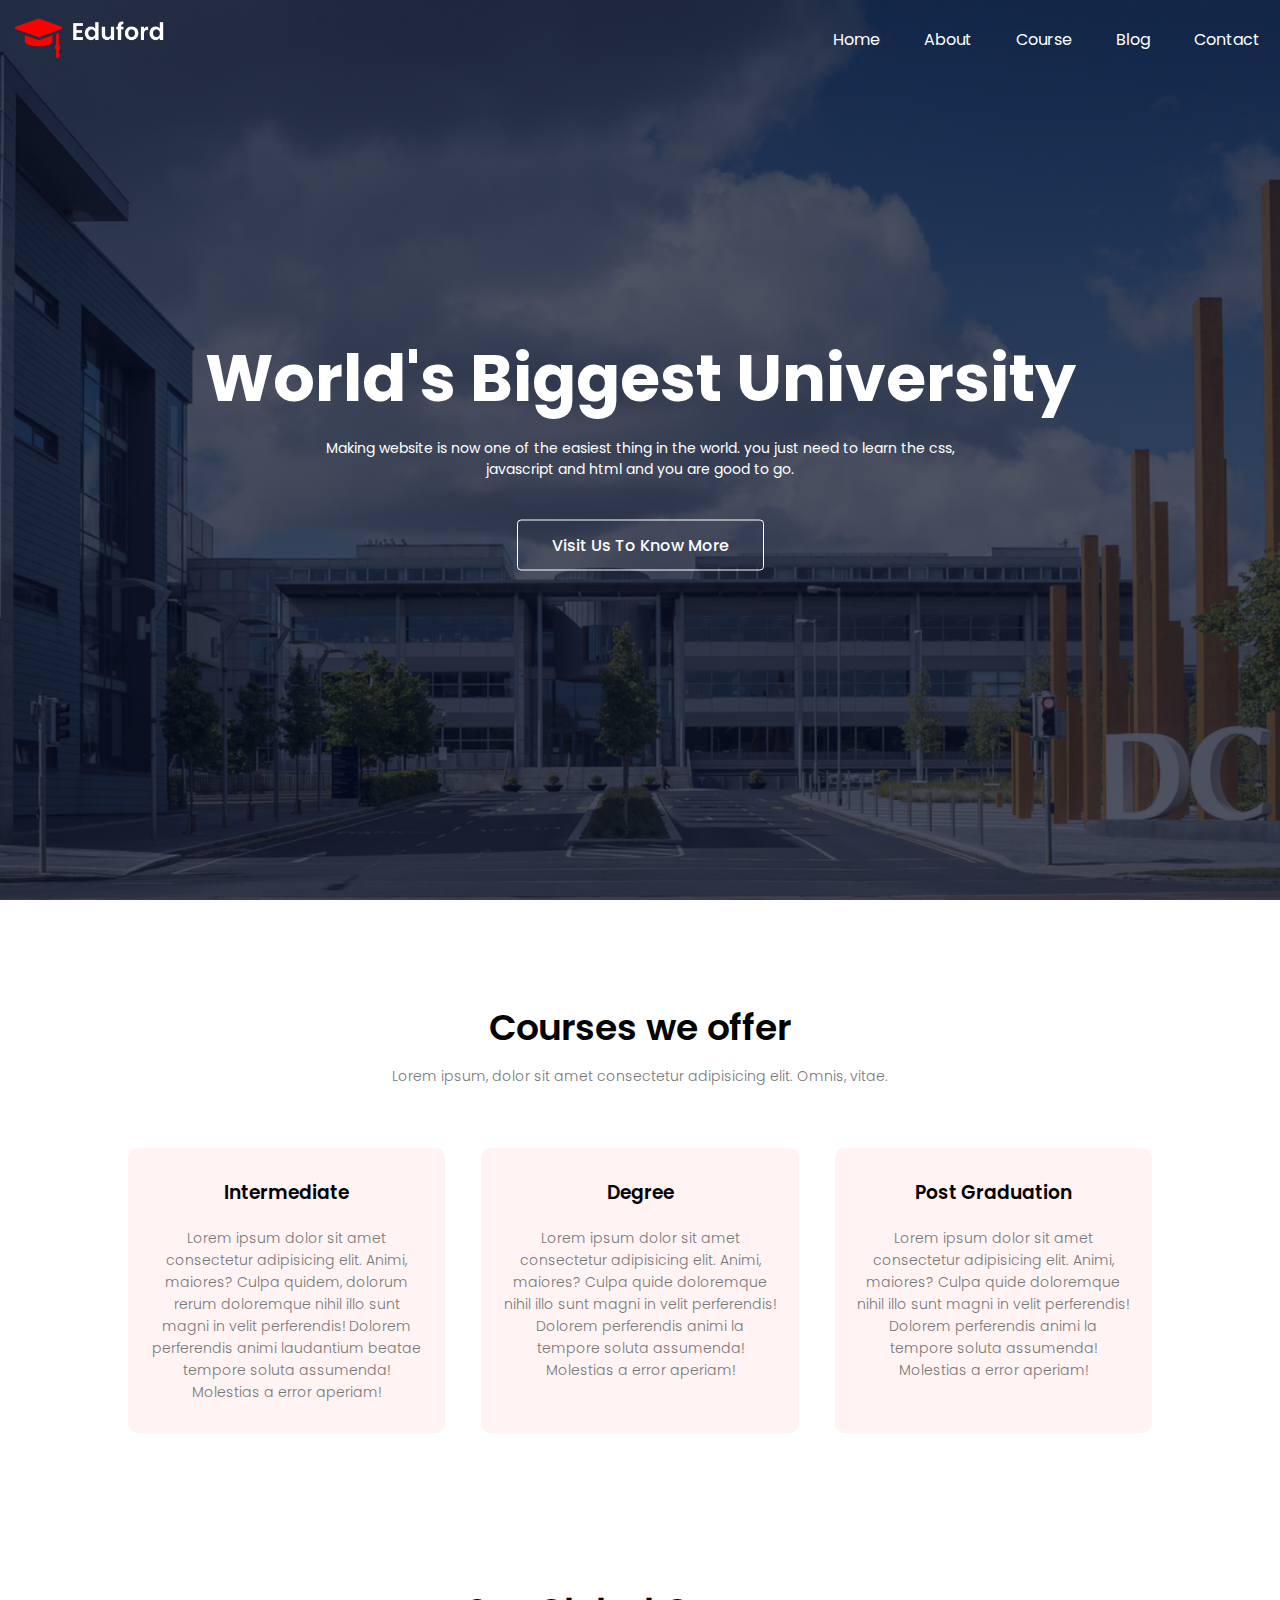
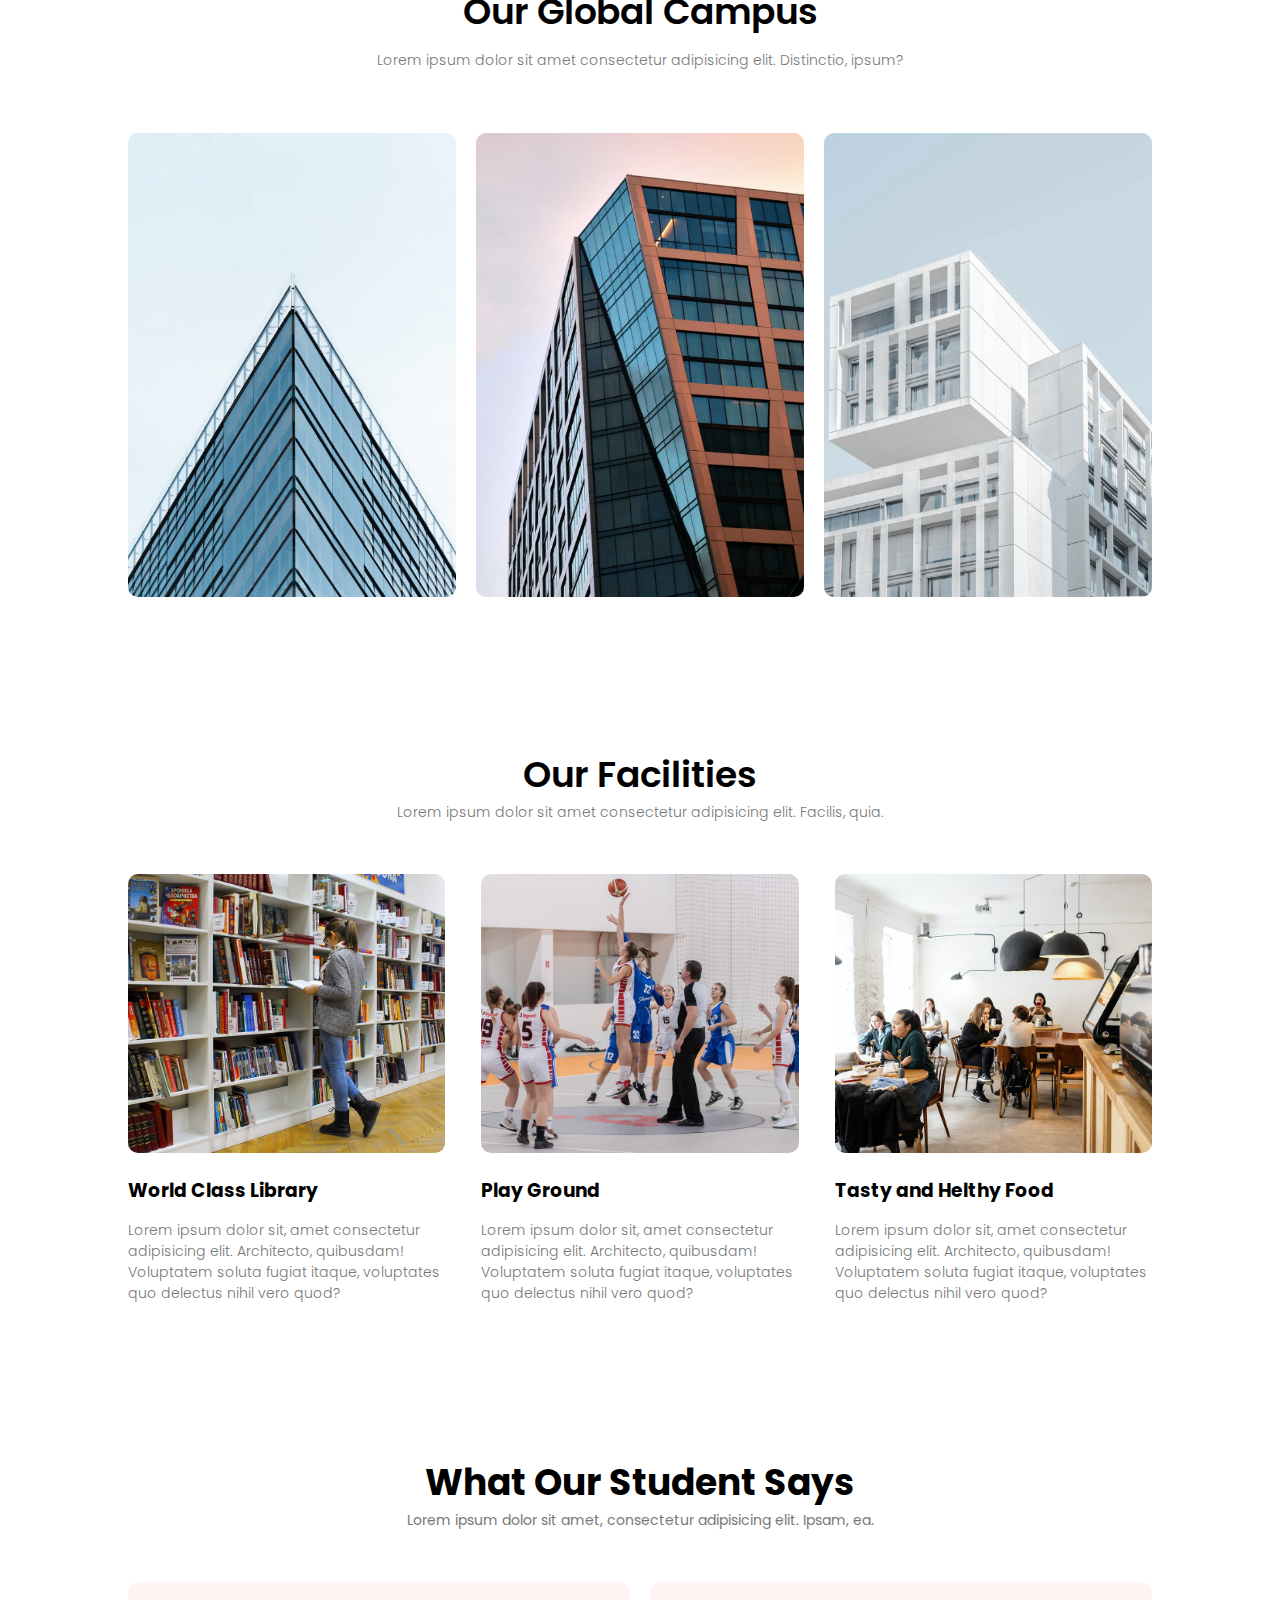
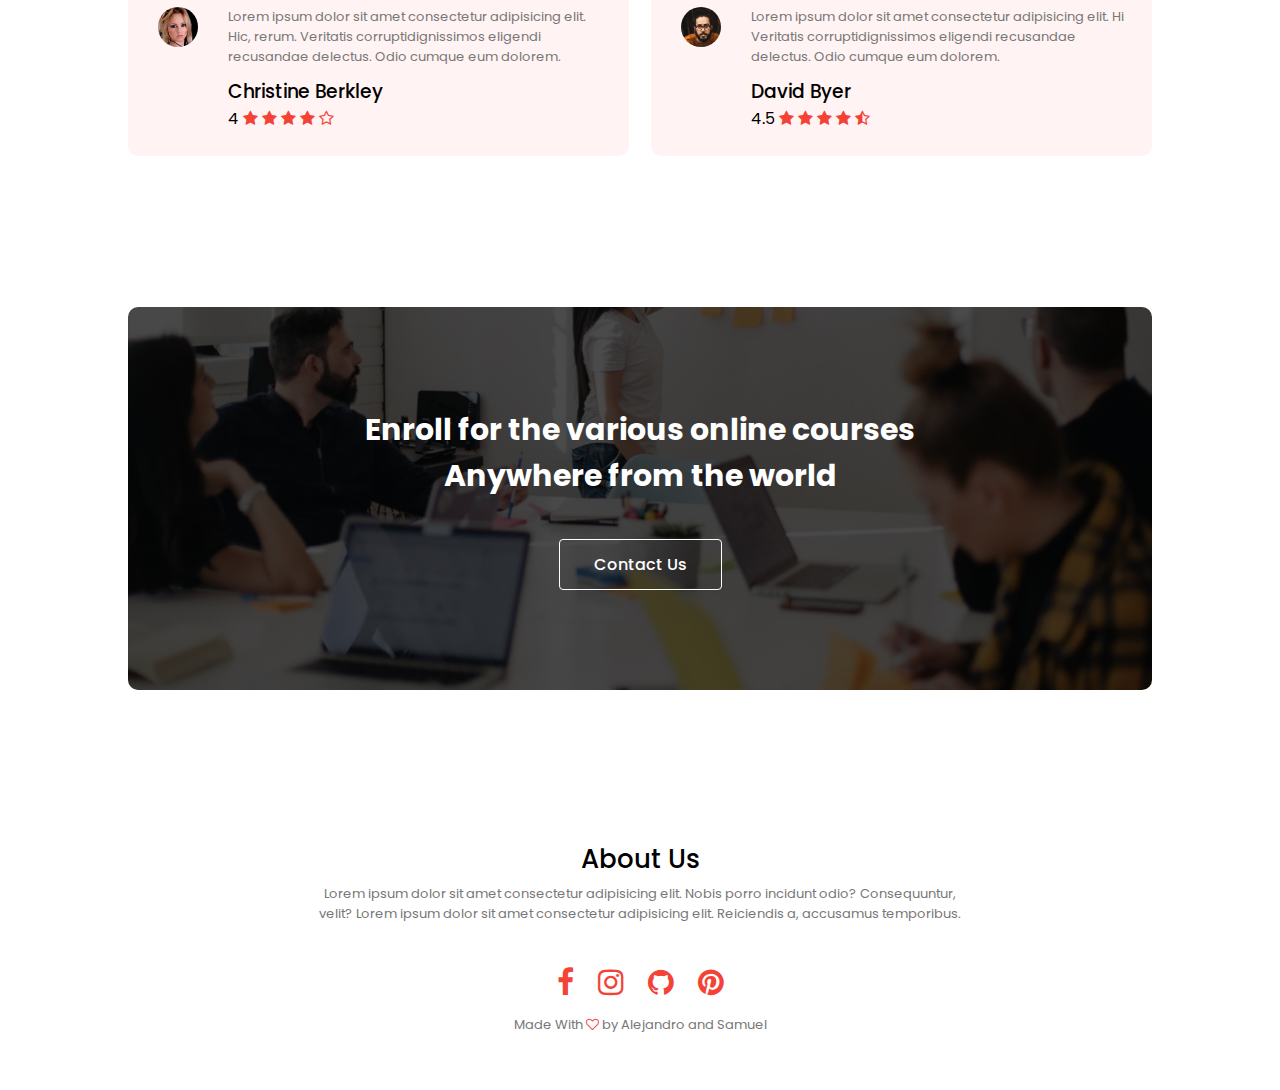
<file: index.html>
<!DOCTYPE html>
<html lang="en">

<head>
    <meta charset="UTF-8">
    <meta http-equiv="X-UA-Compatible" content="IE=edge">
    <meta name="viewport" content="width=device-width, initial-scale=1.0">
    <title>EDU University - HorridHanu</title>
    <link rel="stylesheet" href="style.css">
    <link rel="stylesheet" href="https://stackpath.bootstrapcdn.com/font-awesome/4.7.0/css/font-awesome.min.css">
    <link href="https://fonts.googleapis.com/css2?family=Poppins:wght@300;400;500;700&display=swap" rel="stylesheet">
</head>

<body>
    <section class="header">
        <nav>
            <a href="index.html"><img src="img/logo.png" alt="University.com"></a>
            <div class="nav-links" id="navLinks">
                <i class="fa fa-times" onclick="hideMenu()"></i>
                <ul>
                    <li class="nav-items"><a href="index.html">Home</a></li>
                    <li class="nav-items"><a href="about.html">About</a></li>
                    <li class="nav-items"><a href="course.html">Course</a></li>
                    <li class="nav-items"><a href="blog.html">Blog</a></li>
                    <li class="nav-items"><a href="contact.html">Contact</a></li>
                </ul>
            </div>
            <i class="fa fa-bars" onclick="showMenu()"></i>
        </nav>

        <div class="text-box">
            <h1>World's Biggest University</h1>
            <p>Making website is now one of the easiest thing in the world. you just need to learn the
                css,<br>javascript
                and html and you are good to go.</p>

            <a href="" class="hero-btn">Visit Us To Know More</a>
        </div>

    </section>


    <!-- ----------- Course ------------------->
    <section class="course">
        <h1>Courses we offer</h1>
        <p>Lorem ipsum, dolor sit amet consectetur adipisicing elit. Omnis, vitae.</p>
        <div class="row">
            <div class="course-col">
                <h3>Intermediate</h3>
                <p>Lorem ipsum dolor sit amet consectetur adipisicing elit. Animi, maiores? Culpa quidem, dolorum rerum
                    doloremque nihil illo sunt magni in velit perferendis! Dolorem perferendis animi laudantium beatae
                    tempore soluta assumenda! Molestias a error aperiam!</p>
            </div>
            <div class="course-col">
                <h3>Degree</h3>
                <p>Lorem ipsum dolor sit amet consectetur adipisicing elit. Animi, maiores? Culpa quide
                    doloremque nihil illo sunt magni in velit perferendis! Dolorem perferendis animi la
                    tempore soluta assumenda! Molestias a error aperiam!</p>
            </div>
            <div class="course-col">
                <h3>Post Graduation</h3>
                <p>Lorem ipsum dolor sit amet consectetur adipisicing elit. Animi, maiores? Culpa quide
                    doloremque nihil illo sunt magni in velit perferendis! Dolorem perferendis animi la
                    tempore soluta assumenda! Molestias a error aperiam!</p>
            </div>
        </div>
    </section>


    <!-- ----------- Campus ------------------->

    <section class="campus">
        <h1>Our Global Campus</h1>
        <p>Lorem ipsum dolor sit amet consectetur adipisicing elit. Distinctio, ipsum?</p>


        <div class="row">
            <div class="campus-col">
                <img src="img/london.png">
                <div class="layer">
                    <h3>London</h3>
                </div>
            </div>
            <div class="campus-col">
                <img src="img/newyork.png">
                <div class="layer">
                    <h3>New York</h3>
                </div>
            </div>
            <div class="campus-col">
                <img src="img/washington.png">
                <div class="layer">
                    <h3>Washington</h3>
                </div>
            </div>
        </div>

    </section>
    <!-- -----------Facility------------------->

    <section class="facilities">
        <h1>Our Facilities</h1>
        <p>Lorem ipsum dolor sit amet consectetur adipisicing elit. Facilis, quia.</p>
        <div class="row">
            <div class="facilities-col">
                <img src="img/library.png">
                <h3>World Class Library</h3>
                <p>Lorem ipsum dolor sit, amet consectetur adipisicing elit.
                    Architecto, quibusdam! Voluptatem soluta
                    fugiat itaque, voluptates quo delectus nihil vero quod?</p>
            </div>
            <div class="facilities-col">
                <img src="img/basketball.png">
                <h3>Play Ground</h3>
                <p>Lorem ipsum dolor sit, amet consectetur adipisicing elit.
                    Architecto, quibusdam! Voluptatem soluta
                    fugiat itaque, voluptates quo delectus nihil vero quod?</p>
            </div>
            <div class="facilities-col">
                <img src="img/cafeteria.png">
                <h3>Tasty and Helthy Food</h3>
                <p>Lorem ipsum dolor sit, amet consectetur adipisicing elit.
                    Architecto, quibusdam! Voluptatem soluta
                    fugiat itaque, voluptates quo delectus nihil vero quod?</p>
            </div>
        </div>
    </section>

    <!-- -----------Test Monials------------------->
    <section class="testmonials">
        <h1>What Our Student Says</h1>
        <p>Lorem ipsum dolor sit amet, consectetur adipisicing elit. Ipsam, ea.</p>
        <div class="row">
            <div class="testmonials-col">
                <img src="img/user1.jpg">
                <div>
                    <p>Lorem ipsum dolor sit amet consectetur adipisicing elit. Hic, rerum.
                        Veritatis corruptidignissimos
                        eligendi recusandae delectus. Odio cumque eum dolorem.</p>
                    <h3>Christine Berkley</h3> 4
                    <i class="fa fa-star"></i>
                    <i class="fa fa-star"></i>
                    <i class="fa fa-star"></i>
                    <i class="fa fa-star"></i>
                    <i class="fa fa-star-o"></i>
                </div>
            </div>

            <div class="testmonials-col">
                <img src="img/user2.jpg">
                <div>
                    <p>Lorem ipsum dolor sit amet consectetur adipisicing elit. Hi
                        Veritatis corruptidignissimos
                        eligendi recusandae delectus. Odio cumque eum dolorem.</p>
                    <h3>David Byer</h3> 4.5
                    <i class="fa fa-star"></i>
                    <i class="fa fa-star"></i>
                    <i class="fa fa-star"></i>
                    <i class="fa fa-star"></i>
                    <i class="fa fa-star-half-o"></i>
                </div>
            </div>

        </div>
    </section>

    <!-- -----------Call to Action------------------->
    <section class="cta">
        <h1>Enroll for the various online courses<br> Anywhere from the world</h1>
        <a href="" class="hero-btn">Contact Us</a>
    </section>
    <!-- -----------Footer------------------->

    <section class="footer">
        <h4>About Us</h4>
        <p>Lorem ipsum dolor sit amet consectetur adipisicing elit. Nobis
            porro incidunt odio? Consequuntur, <br> velit?
            Lorem ipsum dolor sit amet consectetur adipisicing elit.
            Reiciendis a, accusamus temporibus.</p>

        <div class="icons">
            <a href="https://m.facebook.com/people/Horrid-Hanu/100059716728447/?comment_id=Y29tbWVudDoxMDUwNDc1OTE4ODEyNjU2XzEwNTA0ODYwNzg4MTE2NDA%3D"
                target="_blank" rel="noreferrer noopener"><i class="fa fa-facebook"></i></a>
            <a href="https://www.instagram.com/horridhanu" target="_blank" rel="noreferrer noopener"><i
                    class="fa fa-instagram"></i></a>
            <a href="https://github.com/horridhanu/" target="_blank" rel="noreferrer noopener"><i
                    class="fa fa-github"></i></a>
            <a href="https://www.pinterest.com/horridhanu/" target="_blank" rel="noreferrer noopener"><i
                    class="fa fa-pinterest"></i></a>
        </div>
        <p>Made With <i class="fa fa-heart-o"> </i> by Alejandro and Samuel</p>
    </section>
</body>

<!-- -----------JAVA Script------------------->

<script>
    var navLinks = document.getElementById("navLinks");
    function showMenu() {
        navLinks.style.right = "0";
    }
    function hideMenu() {
        navLinks.style.right = "-200px";
    }
</script>

</html>
</file>
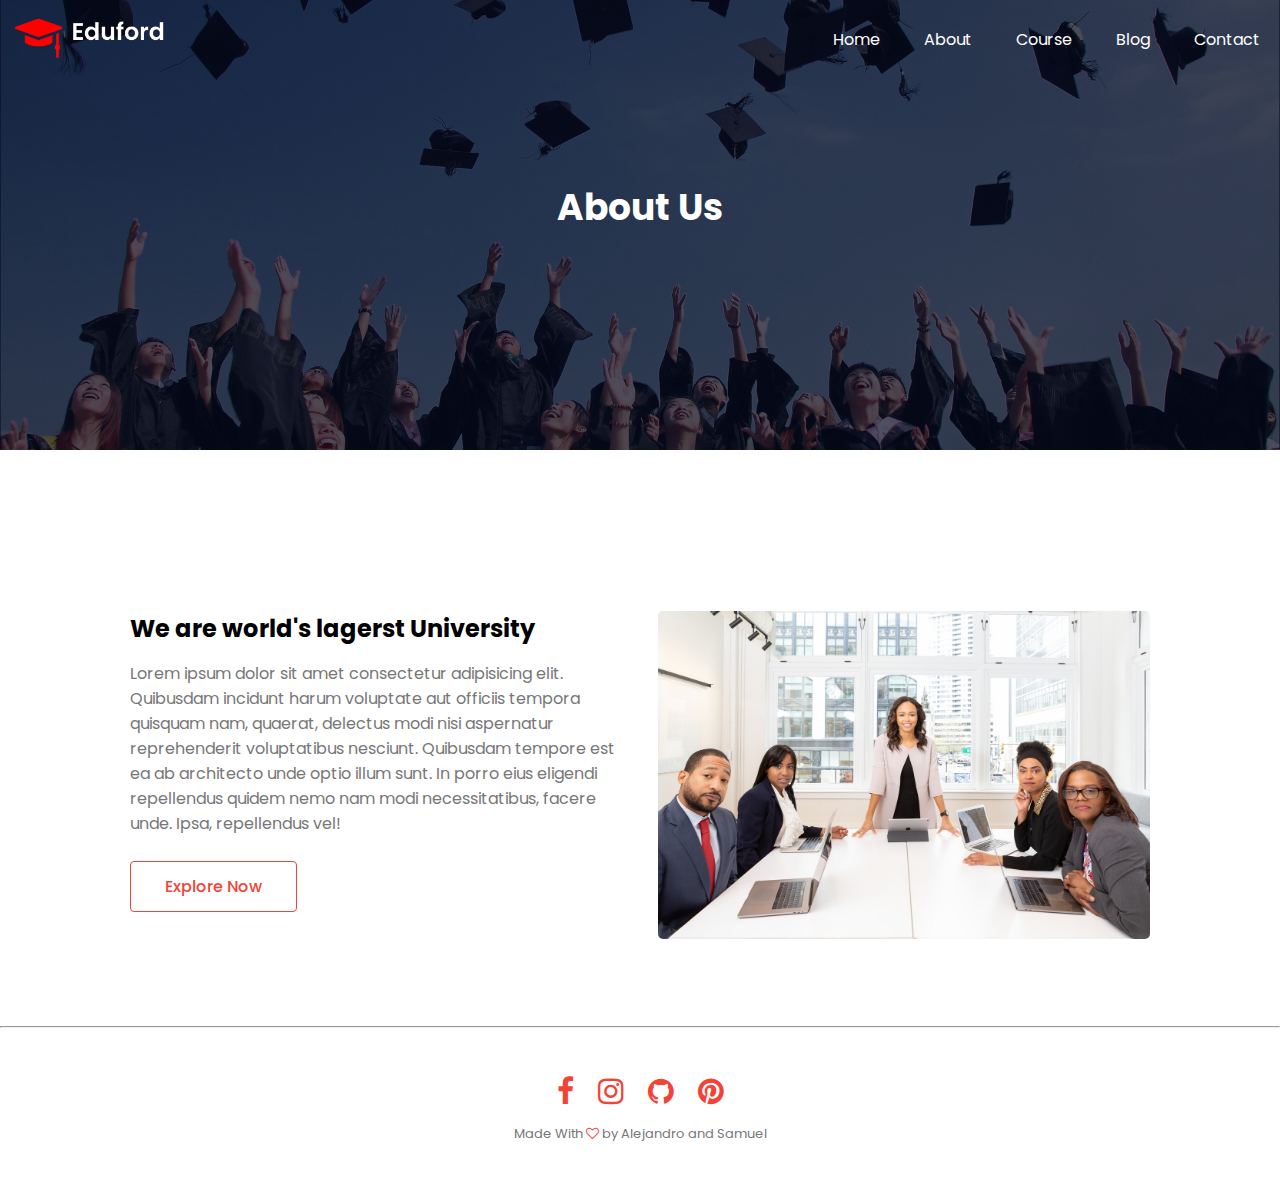
<file: about.html>
<!DOCTYPE html>
<html lang="en">

<head>
    <meta charset="UTF-8">
    <meta http-equiv="X-UA-Compatible" content="IE=edge">
    <meta name="viewport" content="width=device-width, initial-scale=1.0">
    <title>EDU University - HorridHanu</title>
    <link rel="stylesheet" href="style.css">
    <link rel="stylesheet" href="https://stackpath.bootstrapcdn.com/font-awesome/4.7.0/css/font-awesome.min.css">
    <link href="https://fonts.googleapis.com/css2?family=Poppins:wght@300;400;500;700&display=swap" rel="stylesheet">
</head>

<body>
    <section class="sub-header">
        <nav>
            <a href="index.html"><img src="img/logo.png" alt="University.com"></a>
            <div class="nav-links" id="navLinks">
                <i class="fa fa-times" onclick="hideMenu()"></i>
                <ul>
                    <li class="nav-items"><a href="index.html">Home</a></li>
                    <li class="nav-items"><a href="about.html">About</a></li>
                    <li class="nav-items"><a href="course.html">Course</a></li>
                    <li class="nav-items"><a href="blog.html">Blog</a></li>
                    <li class="nav-items"><a href="contact.html">Contact</a></li>
                </ul>
            </div>
            <i class="fa fa-bars" onclick="showMenu()"></i>
        </nav>

        <h1>About Us</h1>

    </section>

    <!------------------About us content-->
    <section class="about-us">
        <div class="row">
            <div class="about-col">
                <h1>We are world's lagerst University</h1>
                <p>Lorem ipsum dolor sit amet consectetur adipisicing elit. Quibusdam incidunt harum voluptate aut
                    officiis tempora quisquam nam, quaerat, delectus modi nisi aspernatur reprehenderit voluptatibus
                    nesciunt. Quibusdam tempore est ea ab architecto unde optio illum sunt. In porro eius eligendi
                    repellendus quidem nemo nam modi necessitatibus, facere unde. Ipsa, repellendus vel!</p>
                <a href="" class="hero-btn red-btn">Explore Now</a>
            </div>

            <div class="about-col">
                <img src="img/about.jpg">
            </div>
        </div>
    </section>

    <hr>
    <!-- -----------Footer------------------->
    <section class="footer">
        <!-- <h4>About Us</h4> -->
        <!-- <p>Lorem ipsum dolor sit amet consectetur adipisicing elit. Nobis -->
        <!-- porro incidunt odio? Consequuntur, <br> velit? -->
        <!-- Lorem ipsum dolor sit amet consectetur adipisicing elit. -->
        <!-- Reiciendis a, accusamus temporibus.</p> -->

        <div class="icons">
            <a href="https://m.facebook.com/people/Horrid-Hanu/100059716728447/?comment_id=Y29tbWVudDoxMDUwNDc1OTE4ODEyNjU2XzEwNTA0ODYwNzg4MTE2NDA%3D"
                target="_blank" rel="noreferrer noopener"><i class="fa fa-facebook"></i></a>
            <a href="https://www.instagram.com/horridhanu" target="_blank" rel="noreferrer noopener"><i
                    class="fa fa-instagram"></i></a>
            <a href="https://github.com/horridhanu/" target="_blank" rel="noreferrer noopener"><i
                    class="fa fa-github"></i></a>
            <a href="https://www.pinterest.com/horridhanu/" target="_blank" rel="noreferrer noopener"><i
                    class="fa fa-pinterest"></i></a>
        </div>
        <p>Made With <i class="fa fa-heart-o"> </i> by Alejandro and Samuel</p>
    </section>
</body>

<!-- -----------JAVA Script------------------->

<script>
    var navLinks = document.getElementById("navLinks");
    function showMenu() {
        navLinks.style.right = "0";
    }
    function hideMenu() {
        navLinks.style.right = "-200px";
    }
</script>

</html>
</file>
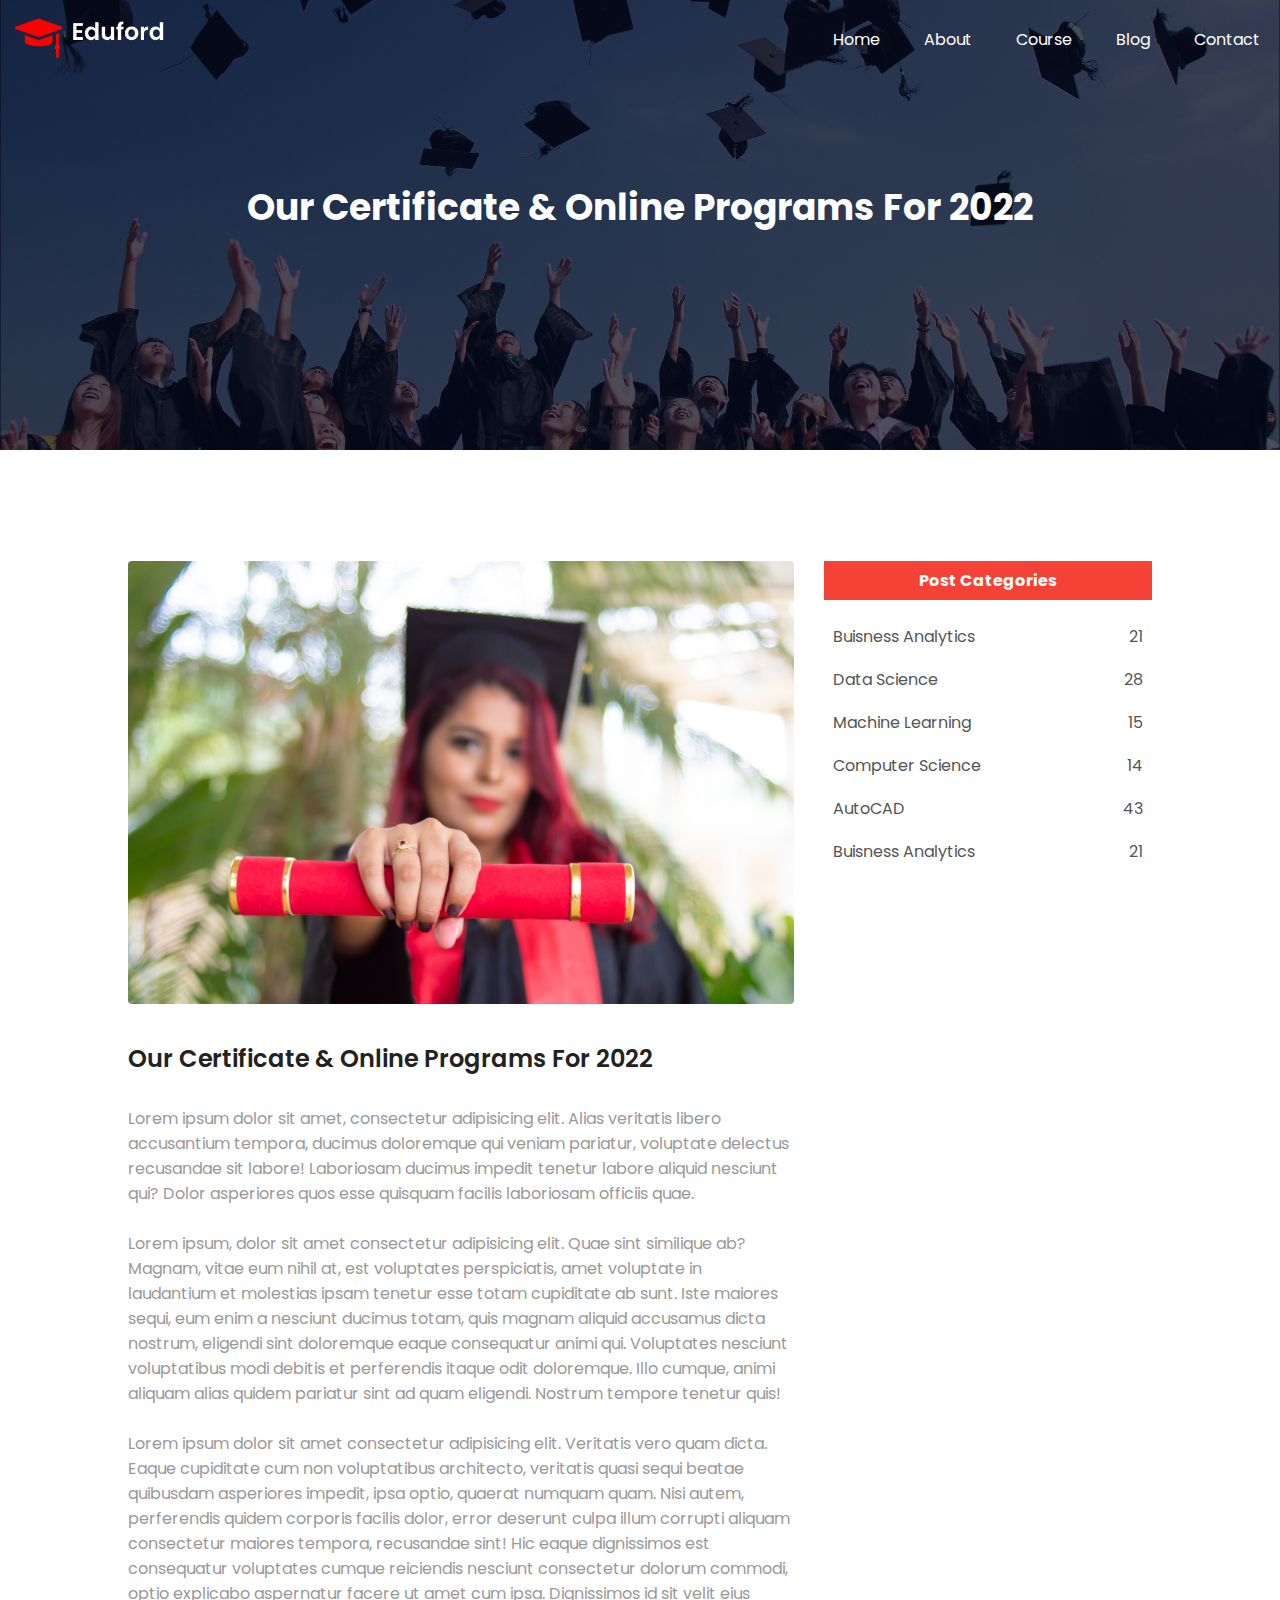
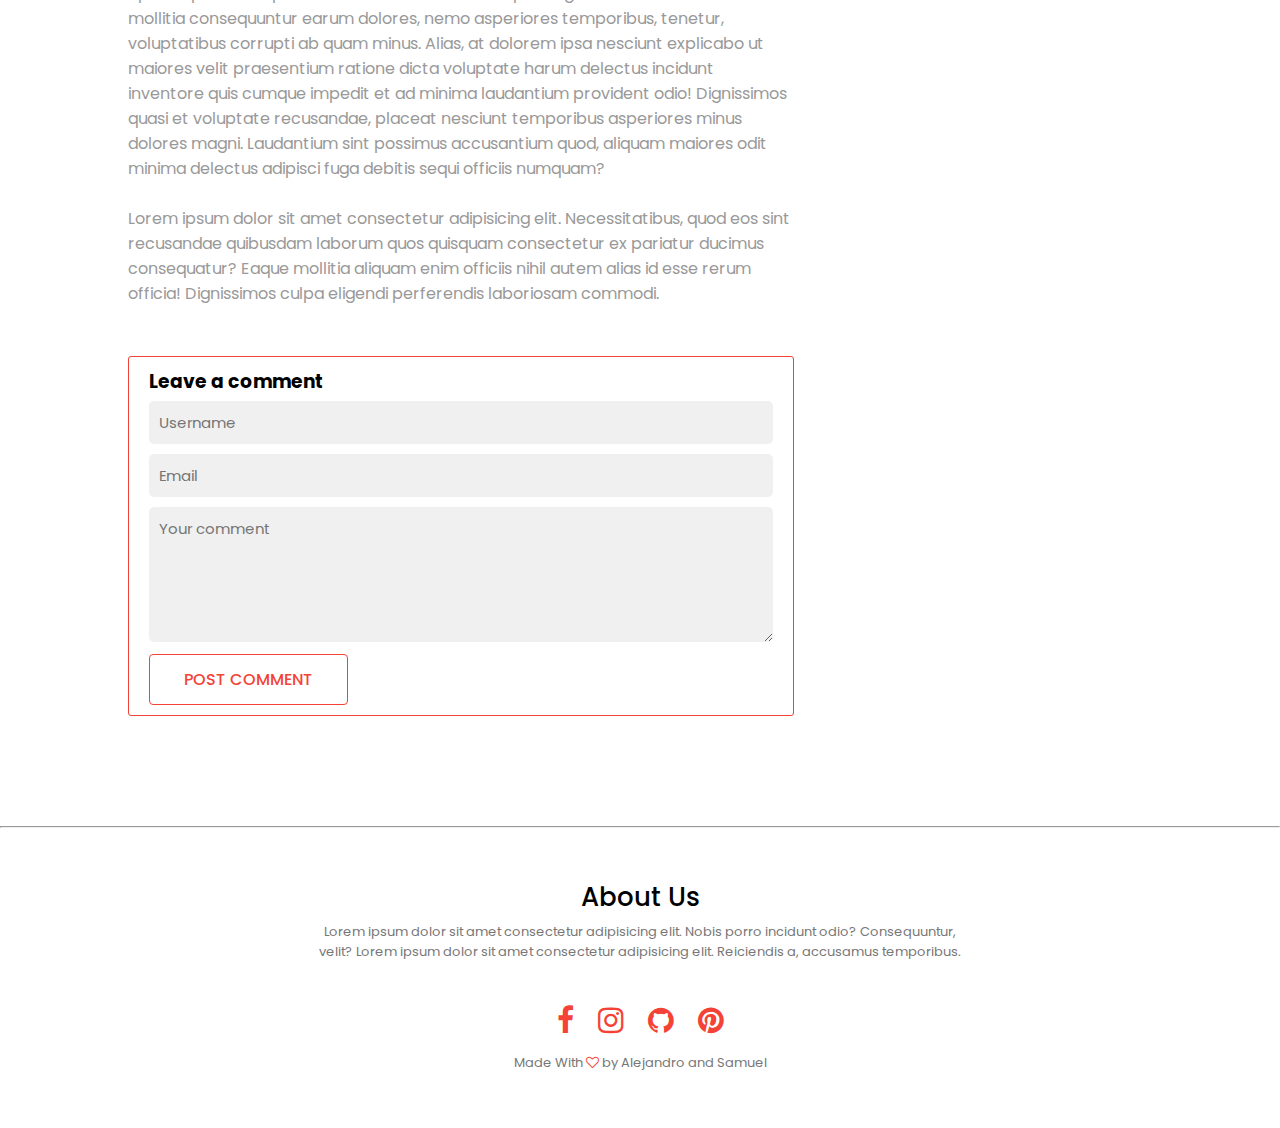
<file: blog.html>
<!DOCTYPE html>
<html lang="en">

<head>
    <meta charset="UTF-8">
    <meta http-equiv="X-UA-Compatible" content="IE=edge">
    <meta name="viewport" content="width=device-width, initial-scale=1.0">
    <title>EDU University - HorridHanu</title>
    <link rel="stylesheet" href="style.css">
    <link rel="stylesheet" href="https://stackpath.bootstrapcdn.com/font-awesome/4.7.0/css/font-awesome.min.css">
    <link href="https://fonts.googleapis.com/css2?family=Poppins:wght@300;400;500;700&display=swap" rel="stylesheet">
</head>

<body>
    <section class="sub-header">
        <nav>
            <a href="index.html"><img src="img/logo.png" alt="University.com"></a>
            <div class="nav-links" id="navLinks">
                <i class="fa fa-times" onclick="hideMenu()"></i>
                <ul>
                    <li class="nav-items"><a href="index.html">Home</a></li>
                    <li class="nav-items"><a href="about.html">About</a></li>
                    <li class="nav-items"><a href="course.html">Course</a></li>
                    <li class="nav-items"><a href="blog.html">Blog</a></li>
                    <li class="nav-items"><a href="contact.html">Contact</a></li>
                </ul>
            </div>
            <i class="fa fa-bars" onclick="showMenu()"></i>
        </nav>

        <h1>Our Certificate & Online Programs For 2022</h1>

    </section>

    <!-- -----------Footer------------------->
    <section class="blog-content">
        <div class="row">
            <div class="blog-left">
                <img src="img/certificate.jpg">
                <h2>Our Certificate & Online Programs For 2022</h2>
                <p>Lorem ipsum dolor sit amet, consectetur adipisicing elit. Alias veritatis libero accusantium tempora,
                    ducimus doloremque qui veniam pariatur, voluptate delectus recusandae sit labore! Laboriosam ducimus
                    impedit tenetur labore aliquid nesciunt qui? Dolor asperiores quos esse quisquam facilis laboriosam
                    officiis quae.</p>
                <br>
                <p>Lorem ipsum, dolor sit amet consectetur adipisicing elit. Quae sint similique ab? Magnam, vitae eum
                    nihil at, est voluptates perspiciatis, amet voluptate in laudantium et molestias ipsam tenetur esse
                    totam cupiditate ab sunt. Iste maiores sequi, eum enim a nesciunt ducimus totam, quis magnam aliquid
                    accusamus dicta nostrum, eligendi sint doloremque eaque consequatur animi qui. Voluptates nesciunt
                    voluptatibus modi debitis et perferendis itaque odit doloremque. Illo cumque, animi aliquam alias
                    quidem pariatur sint ad quam eligendi. Nostrum tempore tenetur quis!</p>
                <br>
                <p>Lorem ipsum dolor sit amet consectetur adipisicing elit. Veritatis vero quam dicta. Eaque cupiditate
                    cum non voluptatibus architecto, veritatis quasi sequi beatae quibusdam asperiores impedit, ipsa
                    optio, quaerat numquam quam. Nisi autem, perferendis quidem corporis facilis dolor, error deserunt
                    culpa illum corrupti aliquam consectetur maiores tempora, recusandae sint! Hic eaque dignissimos est
                    consequatur voluptates cumque reiciendis nesciunt consectetur dolorum commodi, optio explicabo
                    aspernatur facere ut amet cum ipsa. Dignissimos id sit velit eius mollitia consequuntur earum
                    dolores, nemo asperiores temporibus, tenetur, voluptatibus corrupti ab quam minus. Alias, at dolorem
                    ipsa nesciunt explicabo ut maiores velit praesentium ratione dicta voluptate harum delectus incidunt
                    inventore quis cumque impedit et ad minima laudantium provident odio! Dignissimos quasi et voluptate
                    recusandae, placeat nesciunt temporibus asperiores minus dolores magni. Laudantium sint possimus
                    accusantium quod, aliquam maiores odit minima delectus adipisci fuga debitis sequi officiis numquam?
                </p>
                <br>
                <p>Lorem ipsum dolor sit amet consectetur adipisicing elit. Necessitatibus, quod eos sint recusandae
                    quibusdam laborum quos quisquam consectetur ex pariatur ducimus consequatur? Eaque mollitia aliquam
                    enim officiis nihil autem alias id esse rerum officia! Dignissimos culpa eligendi perferendis
                    laboriosam commodi.</p>

                <div class="comment-box">
                    <h3>Leave a comment</h3>
                    <form class="comment-form">
                        <input type="name" placeholder="Username">
                        <input type="email" placeholder="Email">
                        <textarea type="text" rows="5" placeholder="Your comment"></textarea>
                        <button class="hero-btn red-btn">POST COMMENT</button>
                    </form>
                </div>
            </div>
            <div class="blog-right">
                <h3>Post Categories</h3>
                <div>
                    <span>Buisness Analytics</span>
                    <span>21</span>
                </div>
                <div>
                    <span>Data Science</span>
                    <span>28</span>
                </div>
                <div>
                    <span>Machine Learning</span>
                    <span>15</span>
                </div>
                <div>
                    <span>Computer Science</span>
                    <span>14</span>
                </div>
                <div>
                    <span>AutoCAD</span>
                    <span>43</span>
                </div>
                <div>
                    <span>Buisness Analytics</span>
                    <span>21</span>
                </div>

            </div>
        </div>
    </section>


    <hr>
    <!-- -----------Footer------------------->
    <section class="footer">
        <h4>About Us</h4>
        <p>Lorem ipsum dolor sit amet consectetur adipisicing elit. Nobis
            porro incidunt odio? Consequuntur, <br> velit?
            Lorem ipsum dolor sit amet consectetur adipisicing elit.
            Reiciendis a, accusamus temporibus.</p>

        <div class="icons">
            <a href="https://m.facebook.com/people/Horrid-Hanu/100059716728447/?comment_id=Y29tbWVudDoxMDUwNDc1OTE4ODEyNjU2XzEwNTA0ODYwNzg4MTE2NDA%3D"
                target="_blank" rel="noreferrer noopener"><i class="fa fa-facebook"></i></a>
            <a href="https://www.instagram.com/horridhanu" target="_blank" rel="noreferrer noopener"><i
                    class="fa fa-instagram"></i></a>
            <a href="https://github.com/horridhanu/" target="_blank" rel="noreferrer noopener"><i
                    class="fa fa-github"></i></a>
            <a href="https://www.pinterest.com/horridhanu/" target="_blank" rel="noreferrer noopener"><i
                    class="fa fa-pinterest"></i></a>
        </div>
        <p>Made With <i class="fa fa-heart-o"> </i> by Alejandro and Samuel</p>
    </section>
</body>

<!-- -----------JAVA Script------------------->

<script>
    var navLinks = document.getElementById("navLinks");
    function showMenu() {
        navLinks.style.right = "0";
    }
    function hideMenu() {
        navLinks.style.right = "-200px";
    }
</script>

</html>
</file>
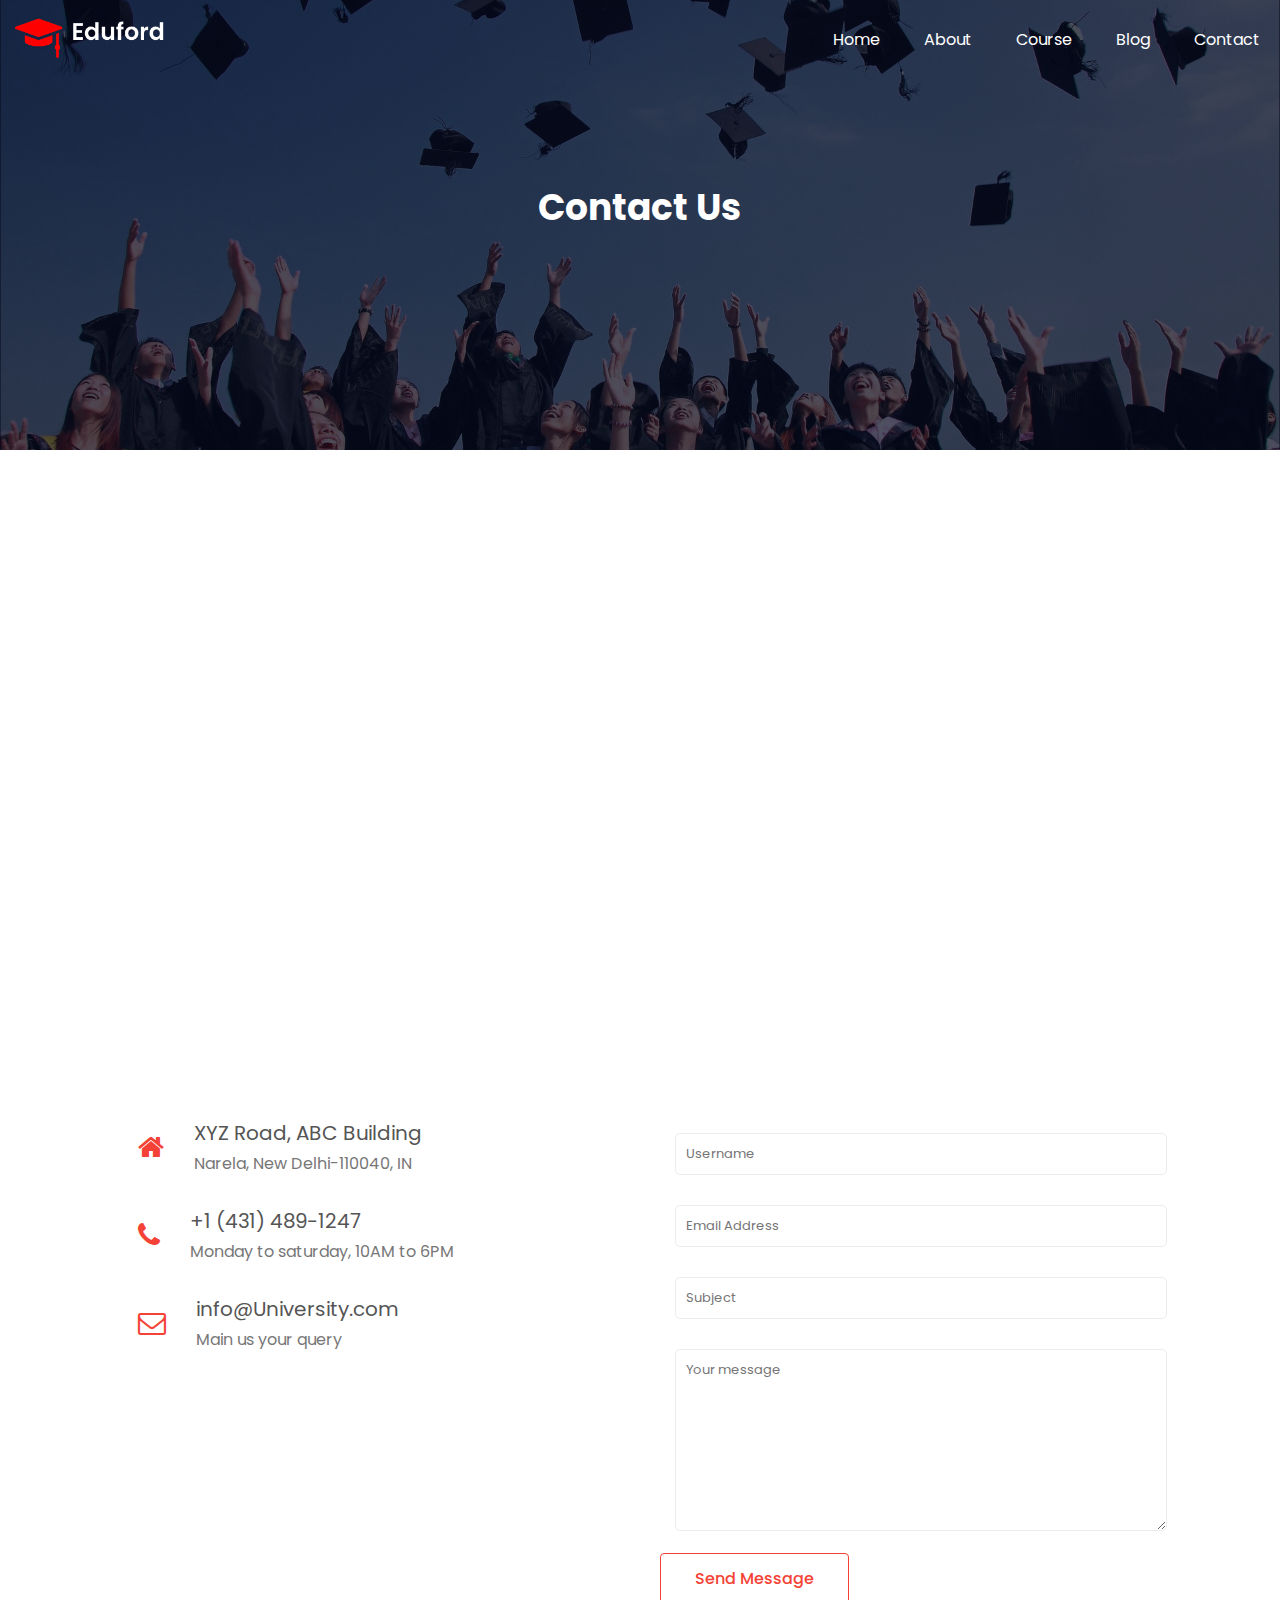
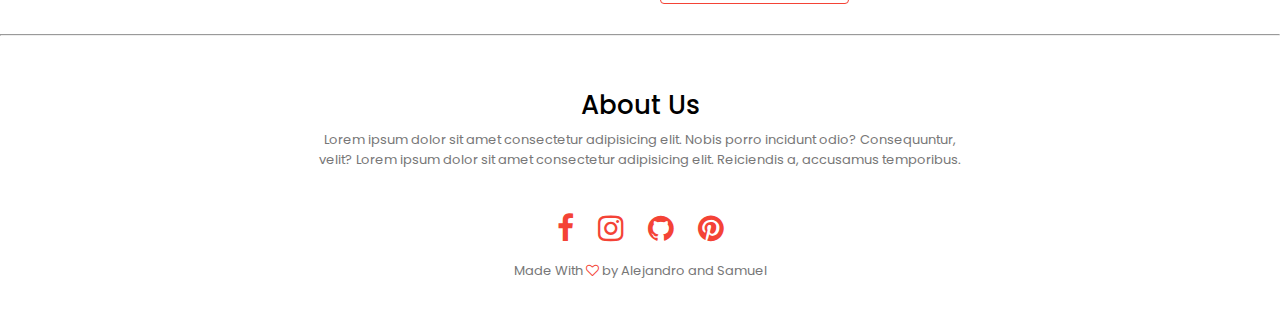
<file: contact.html>
<!DOCTYPE html>
<html lang="en">

<head>
    <meta charset="UTF-8">
    <meta http-equiv="X-UA-Compatible" content="IE=edge">
    <meta name="viewport" content="width=device-width, initial-scale=1.0">
    <title>EDU University - HorridHanu</title>
    <link rel="stylesheet" href="style.css">
    <link rel="stylesheet" href="https://stackpath.bootstrapcdn.com/font-awesome/4.7.0/css/font-awesome.min.css">
    <link href="https://fonts.googleapis.com/css2?family=Poppins:wght@300;400;500;700&display=swap" rel="stylesheet">
</head>

<body>
    <section class="sub-header">
        <nav>
            <a href="index.html"><img src="img/logo.png" alt="University.com"></a>
            <div class="nav-links" id="navLinks">
                <i class="fa fa-times" onclick="hideMenu()"></i>
                <ul>
                    <li class="nav-items"><a href="index.html">Home</a></li>
                    <li class="nav-items"><a href="about.html">About</a></li>
                    <li class="nav-items"><a href="course.html">Course</a></li>
                    <li class="nav-items"><a href="blog.html">Blog</a></li>
                    <li class="nav-items"><a href="contact.html">Contact</a></li>
                </ul>
            </div>
            <i class="fa fa-bars" onclick="showMenu()"></i>
        </nav>

        <h1>Contact Us</h1>

    </section>


    <!--------------------Contact us section-->

    <section class="location">
        <iframe
            src="https://www.google.com/maps/embed?pb=!1m14!1m8!1m3!1d13420.377956654158!2d77.0855398782615!3d28.857127020550937!3m2!1i1024!2i768!4f13.1!3m3!1m2!1s0x390da97cd61b3a37%3A0x386d209f7a424384!2sNarela%2C%20New%20Delhi!5e1!3m2!1sen!2sin!4v1657741498089!5m2!1sen!2sin"
            width="600" height="450" style="border:0;" allowfullscreen="" loading="lazy"
            referrerpolicy="no-referrer-when-downgrade"></iframe>
    </section>

    <section class="contact-us">
        <div class="row">
            <div class="contact-col">
                <div>
                    <i class="fa fa-home"></i>
                    <span>
                        <h5>XYZ Road, ABC Building</h5>
                        <p>Narela, New Delhi-110040, IN</p>
                    </span>
                </div>
                <div>
                    <i class="fa fa-phone"></i>
                    <span>
                        <h5>+1 (431) 489-1247</h5>
                        <p>Monday to saturday, 10AM to 6PM</p>
                    </span>
                </div>
                <div>
                    <i class="fa fa-envelope-o"></i>
                    <span>
                        <h5>info@University.com</h5>
                        <p>Main us your query</p>
                    </span>
                </div>
            </div>
            <div class="contact-col">
                <form action="index.php" method="post">
                    <input type="text" name="name" placeholder="Username" required>
                    <input type="email"name="email" placeholder="Email Address" required>
                    <input type="text" name="subject" placeholder="Subject" required>
                    <textarea rows="8" name="message" placeholder="Your message" required></textarea>
                    <button type="submit" class="hero-btn red-btn">Send Message</button>
                </form>
            </div>
        </div>

    </section>

    <hr>
    <!-- -----------Footer------------------->
    <section class="footer">
        <h4>About Us</h4>
        <p>Lorem ipsum dolor sit amet consectetur adipisicing elit. Nobis
            porro incidunt odio? Consequuntur, <br> velit?
            Lorem ipsum dolor sit amet consectetur adipisicing elit.
            Reiciendis a, accusamus temporibus.</p>

        <div class="icons">
            <a href="https://m.facebook.com/people/Horrid-Hanu/100059716728447/?comment_id=Y29tbWVudDoxMDUwNDc1OTE4ODEyNjU2XzEwNTA0ODYwNzg4MTE2NDA%3D"
                target="_blank" rel="noreferrer noopener"><i class="fa fa-facebook"></i></a>
            <a href="https://www.instagram.com/horridhanu" target="_blank" rel="noreferrer noopener"><i
                    class="fa fa-instagram"></i></a>
            <a href="https://github.com/horridhanu/" target="_blank" rel="noreferrer noopener"><i
                    class="fa fa-github"></i></a>
            <a href="https://www.pinterest.com/horridhanu/" target="_blank" rel="noreferrer noopener"><i
                    class="fa fa-pinterest"></i></a>
        </div>
        <p>Made With <i class="fa fa-heart-o"> </i> by Alejandro and Samuel</p>
    </section>
</body>

<!-- -----------JAVA Script------------------->

<script>
    var navLinks = document.getElementById("navLinks");
    function showMenu() {
        navLinks.style.right = "0";
    }
    function hideMenu() {
        navLinks.style.right = "-200px";
    }
</script>

</html>
</file>
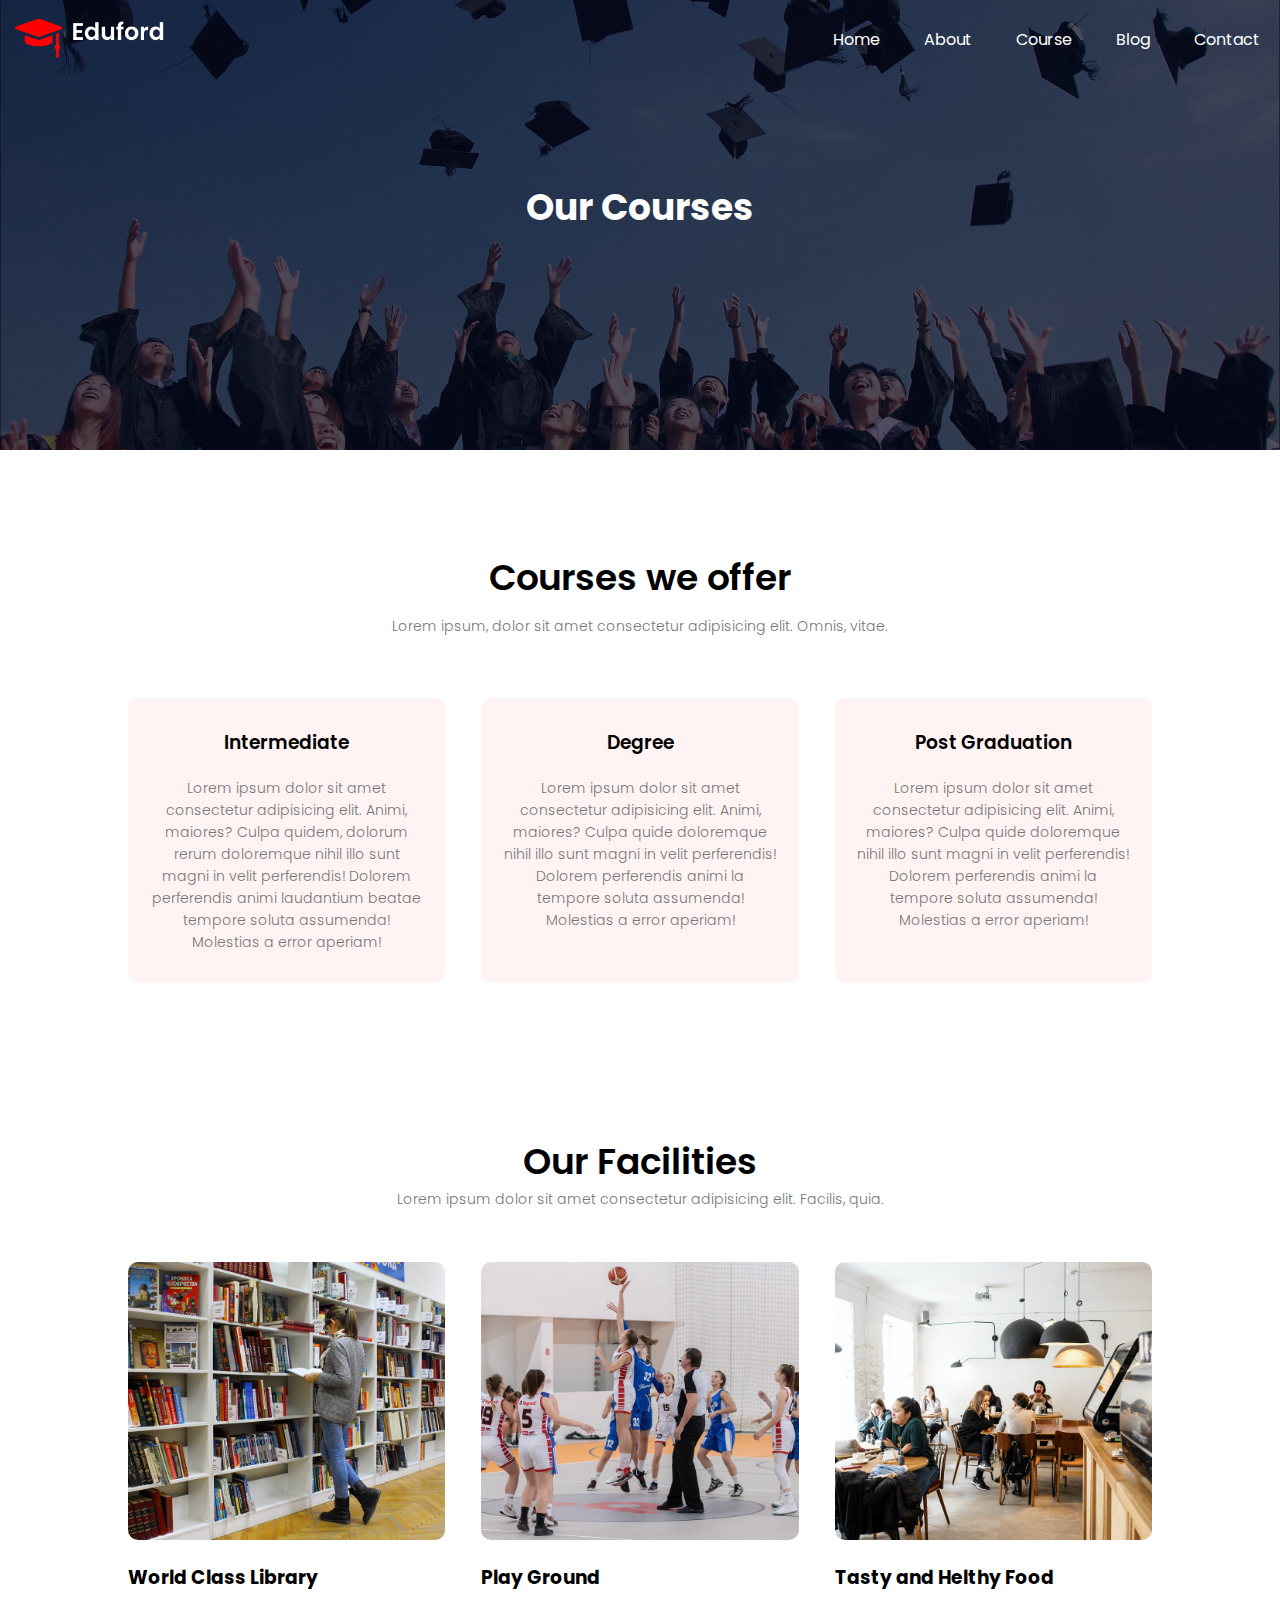
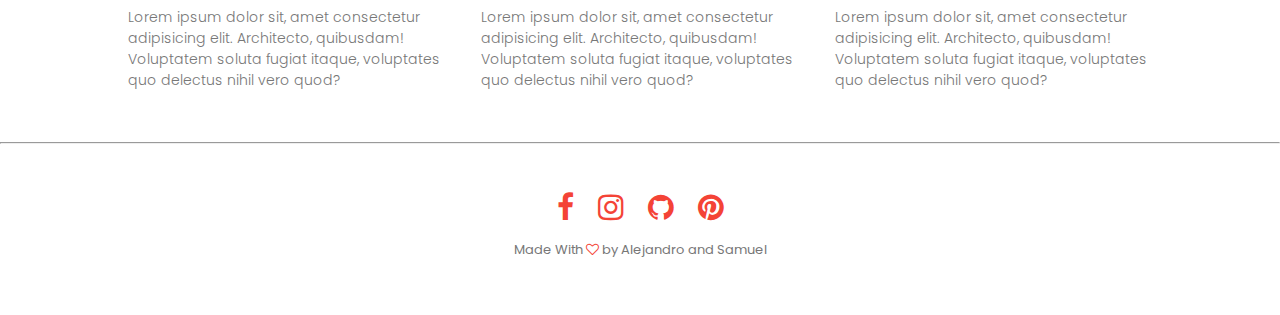
<file: course.html>
<!DOCTYPE html>
<html lang="en">

<head>
    <meta charset="UTF-8">
    <meta http-equiv="X-UA-Compatible" content="IE=edge">
    <meta name="viewport" content="width=device-width, initial-scale=1.0">
    <title>EDU University - HorridHanu</title>
    <link rel="stylesheet" href="style.css">
    <link rel="stylesheet" href="https://stackpath.bootstrapcdn.com/font-awesome/4.7.0/css/font-awesome.min.css">
    <link href="https://fonts.googleapis.com/css2?family=Poppins:wght@300;400;500;700&display=swap" rel="stylesheet">
</head>

<body>
    <section class="sub-header">
        <nav>
            <a href="index.html"><img src="img/logo.png" alt="University.com"></a>
            <div class="nav-links" id="navLinks">
                <i class="fa fa-times" onclick="hideMenu()"></i>
                <ul>
                    <li class="nav-items"><a href="index.html">Home</a></li>
                    <li class="nav-items"><a href="about.html">About</a></li>
                    <li class="nav-items"><a href="course.html">Course</a></li>
                    <li class="nav-items"><a href="blog.html">Blog</a></li>
                    <li class="nav-items"><a href="contact.html">Contact</a></li>
                </ul>
            </div>
            <i class="fa fa-bars" onclick="showMenu()"></i>
        </nav>

        <h1>Our Courses</h1>

    </section>

    <!------------------Course content-->


    <section class="course">
        <h1>Courses we offer</h1>
        <p>Lorem ipsum, dolor sit amet consectetur adipisicing elit. Omnis, vitae.</p>
        <div class="row">
            <div class="course-col">
                <h3>Intermediate</h3>
                <p>Lorem ipsum dolor sit amet consectetur adipisicing elit. Animi, maiores? Culpa quidem, dolorum rerum
                    doloremque nihil illo sunt magni in velit perferendis! Dolorem perferendis animi laudantium beatae
                    tempore soluta assumenda! Molestias a error aperiam!</p>
            </div>
            <div class="course-col">
                <h3>Degree</h3>
                <p>Lorem ipsum dolor sit amet consectetur adipisicing elit. Animi, maiores? Culpa quide
                    doloremque nihil illo sunt magni in velit perferendis! Dolorem perferendis animi la
                    tempore soluta assumenda! Molestias a error aperiam!</p>
            </div>
            <div class="course-col">
                <h3>Post Graduation</h3>
                <p>Lorem ipsum dolor sit amet consectetur adipisicing elit. Animi, maiores? Culpa quide
                    doloremque nihil illo sunt magni in velit perferendis! Dolorem perferendis animi la
                    tempore soluta assumenda! Molestias a error aperiam!</p>
            </div>
        </div>
    </section>


    <!-- -----------Facility------------------->
    <section class="facilities">
        <h1>Our Facilities</h1>
        <p>Lorem ipsum dolor sit amet consectetur adipisicing elit. Facilis, quia.</p>
        <div class="row">
            <div class="facilities-col">
                <img src="img/library.png">
                <h3>World Class Library</h3>
                <p>Lorem ipsum dolor sit, amet consectetur adipisicing elit.
                    Architecto, quibusdam! Voluptatem soluta
                    fugiat itaque, voluptates quo delectus nihil vero quod?</p>
            </div>
            <div class="facilities-col">
                <img src="img/basketball.png">
                <h3>Play Ground</h3>
                <p>Lorem ipsum dolor sit, amet consectetur adipisicing elit.
                    Architecto, quibusdam! Voluptatem soluta
                    fugiat itaque, voluptates quo delectus nihil vero quod?</p>
            </div>
            <div class="facilities-col">
                <img src="img/cafeteria.png">
                <h3>Tasty and Helthy Food</h3>
                <p>Lorem ipsum dolor sit, amet consectetur adipisicing elit.
                    Architecto, quibusdam! Voluptatem soluta
                    fugiat itaque, voluptates quo delectus nihil vero quod?</p>
            </div>
        </div>
    </section>



    <hr>

    <!-- -----------Footer------------------->
    <section class="footer">
        <!-- <h4>About Us</h4> -->
        <!-- <p>Lorem ipsum dolor sit amet consectetur adipisicing elit. Nobis -->
        <!-- porro incidunt odio? Consequuntur, <br> velit? -->
        <!-- Lorem ipsum dolor sit amet consectetur adipisicing elit. -->
        <!-- Reiciendis a, accusamus temporibus.</p> -->

        <div class="icons">
            <a href="https://m.facebook.com/people/Horrid-Hanu/100059716728447/?comment_id=Y29tbWVudDoxMDUwNDc1OTE4ODEyNjU2XzEwNTA0ODYwNzg4MTE2NDA%3D"
                target="_blank" rel="noreferrer noopener"><i class="fa fa-facebook"></i></a>
            <a href="https://www.instagram.com/horridhanu" target="_blank" rel="noreferrer noopener"><i
                    class="fa fa-instagram"></i></a>
            <a href="https://github.com/horridhanu/" target="_blank" rel="noreferrer noopener"><i
                    class="fa fa-github"></i></a>
            <a href="https://www.pinterest.com/horridhanu/" target="_blank" rel="noreferrer noopener"><i
                    class="fa fa-pinterest"></i></a>
        </div>
        <p>Made With <i class="fa fa-heart-o"> </i> by Alejandro and Samuel</p>
    </section>
</body>

<!-- -----------JAVA Script------------------->

<script>
    var navLinks = document.getElementById("navLinks");
    function showMenu() {
        navLinks.style.right = "0";
    }
    function hideMenu() {
        navLinks.style.right = "-200px";
    }
</script>

</html>
</file>
<file: style.css>
/* <!--------------------Root--> */

* {
    margin: 0;
    padding: 0;
    font-family: 'Poppins', sans-serif;
}

/* <!--------------------Header NavBar--> */
.header {
    min-height: 100vh;
    width: 100%;
    background-image: linear-gradient(rgba(4, 9, 30, 0.7), rgba(4, 9, 30, 0.7)), url(img/banner.png);
    background-position: center;
    background-size: cover;
    position: relative;
}

nav {
    display: flex;
    padding: 2%, 6%;
    justify-content: space-between;
    align-items: center;
}

nav img {
    margin: 15px;
    width: 150px;
}

.nav-links {
    display: flex;
    text-align: right;
}

.nav-links ul li {
    list-style: none;
    font-size: 1rem;
    display: inline-block;
    padding: 8px 20px;
    position: relative;
}


.nav-links ul li a {
    text-decoration: none;
    color: white;
}

.nav-links ul li::after {
    content: "";
    width: 0%;
    height: 2px;
    background: #f44336;
    display: block;
    margin: auto;
    transition: 0.5s;
}

.nav-links ul li:hover::after {
    width: 100%;
}

/* <!--------------------Heading section on home page--> */

.text-box {
    width: 90%;
    color: white;
    position: absolute;
    top: 50%;
    left: 50%;
    transform: translate(-50%, -50%);
    text-align: center;
}

.text-box h1 {
    font-size: 65px;
}

.text-box p {
    margin: 10px 0 40px;
    font-size: 14px;
    color: white;
}

/* <!--------------------Button of hero-btn class--> */

.hero-btn {
    display: inline-block;
    text-decoration: none;
    padding: 12px 34px;
    color: white;
    font-weight: 500;
    border: 1px solid white;
    border-radius: 4px;
    background: transparent;
    font-size: 1rem;
    position: relative;
    cursor: pointer;
}

/* <!--------------------Hero Button Hover-> */

.hero-btn:hover {
    border: 1px solid white;
    border-radius: 4px;
    background: #f44336;
    transition: 0.5s;
}


/* <!--------------------icons to open of close tab--> */

nav .fa {
    display: none;
}


/* <!--------------------Media queries for screen width 700px for cell phone using --> */

@media(max-width: 700px) {


    nav img {
        margin: 5px;
        margin-top: 10px;
        width: 100px;
    }

    .text-box h1 {
        font-size: 20px;
    }

    .text-box p {
        margin: 10px 0 40px;
        font-size: 10px;
        color: white;
    }

    .nav-links ul {
        padding: 30px;
    }

    .nav-links ul li {
        display: block;
    }

    .nav-links {
        position: fixed;
        background-color: #f44336;
        height: 100vh;
        width: 200px;
        top: 0;
        right: -200px;
        text-align: left;
        z-index: 2;
        transition: 1s;
    }

    nav .fa {
        display: block;
        color: white;
        margin: 10px;
        /* padding: 2px; */
        font-size: 22px;
        cursor: pointer;
    }
}



/* <!--------------------Course section--> */


.course {
    margin: auto;
    padding-top: 100px;
    text-align: center;
    width: 80%;
}

.course h1 {
    font-size: 36px;
    font-weight: 600;
}

.course p {
    color: #777;
    font-size: 14px;
    font-weight: 300;
    line-height: 22px;
    padding: 10px;
}

.row {
    margin-top: 5%;
    display: flex;
    justify-content: space-between;
}

.course-col {
    flex-basis: 31%;
    background: #fff3f3;
    border-radius: 10px;
    margin-bottom: 5%;
    padding: 20px 12px;
    box-sizing: border-box;
    transition: 0.5s;
}

.course-col h3 {
    text-align: center;
    font-weight: 600;
    margin: 10px 0;
}

.course-col:hover {
    box-shadow: 0 0 20px 0px rgba(0, 0, 0, 0.4);
}


/* <!--------------------Media queries for course section and 
 further row become column in small devices.--> */

@media (max-width: 700px) {
    .row {
        flex-direction: column;
    }

}




/* <!--------------------Campus Section--> */


.campus {
    margin: auto;
    padding-top: 100px;
    text-align: center;
    width: 80%;
}


.campus h1 {
    font-size: 36px;
    font-weight: 600;
}

.campus p {
    color: #777;
    font-size: 14px;
    font-weight: 300;
    line-height: 22px;
    padding: 10px;
}

.campus-col {
    flex-basis: 32%;
    border-radius: 10px;
    margin-bottom: 50px;
    position: relative;
    overflow: hidden;
}

.campus-col img {
    width: 100%;
    display: block;
}

.layer {
    background: transparent;
    position: absolute;
    width: 100%;
    height: 100%;
    top: 0;
    left: 0;
    transition: 0.5s;
}

.layer:hover {
    background: rgba(226, 0, 0, 0.7);
}

.layer h3 {
    opacity: 0;
    width: 100%;
    font-weight: 500;
    color: white;
    font-size: 30px;
    bottom: 0;
    left: 50%;
    transform: translateX(-50%);
    position: absolute;
    transition: 0.5s;
}

.layer:hover h3 {
    bottom: 49%;
    opacity: 1;
}


/* <!--------------------Facilities Section--> */

.facilities {
    width: 80%;
    margin: auto;
    text-align: center;
    padding-top: 100px;
}

.facilities h1 {
    font-size: 36px;
    font-weight: 600;
}

.facilities p {
    font-size: 14px;
    color: #777;
    font-weight: 300;
}

.facilities-col {
    flex-basis: 31%;
    border-radius: 10px;
    margin-bottom: 5%;
    text-align: left;
}

.facilities-col img {
    width: 100%;
    border-radius: 10px;
}

.facilities-col p {
    padding: 0;
}

.facilities-col h3 {
    margin-top: 16px;
    margin-bottom: 15px;
    text-align: left;
}

/* <!--------------------Testmonials Section--> */


.testmonials {
    width: 80%;
    margin: auto;
    padding-top: 100px;
    text-align: center;
}

.testmonials h1 {
    font-size: 36px;
}

.testmonials p {
    color: #777;
    font-size: 14px;
}

.testmonials-col {
    flex-basis: 44%;
    border-radius: 10px;
    margin-bottom: 5%;
    text-align: left;
    background: #fff3f3;
    padding: 25px;
    cursor: pointer;
    display: flex;
}

.testmonials-col img {
    height: 40px;
    margin-left: 5px;
    margin-right: 30px;
    border-radius: 50%;
}

.testmonials-col h3 {
    text-align: left;
    margin-top: 10px;
    font-weight: 500;
}

.testmonials-col p {
    font-size: 13px;
    color: #777;
}

.testmonials-col .fa {
    color: #f44336;
}



/* <!--------------------Testmonials Section media 
 queries to less the margin in small devices.--> */



@media (max-width:700px) {
    .testmonials-col img {
        margin-left: 0;
        margin-right: 15px;
    }
}



/* <!--------------------Call to action Section--> */



.cta {
    width: 80%;
    margin: 100px auto;
    background-image: linear-gradient(rgba(0, 0, 0, 0.7), rgba(0, 0, 0, 0.7)), url(img/banner2.jpg);
    background-position: center;
    background-size: cover;
    border-radius: 10px;
    text-align: center;
    padding: 100px 0;
}

.cta h1 {
    font-size: 30px;
    color: white;
    margin-bottom: 40px;
}



/* <!--------------------CTA Section media query 
 for reducing the font size of heading h1--> */



@media (max-width:700px) {
    .cta h1 {
        font-size: 15px;
    }
}



/* <!--------------------Footer Section--> */


.footer {
    width: 100%;
    margin: 0 auto;
    text-align: center;
    padding: 30px 0px;
}

.footer p {
    font-size: 13px;
    color: #777;
    margin-bottom: 25px;
}

.footer h4 {
    font-size: 26px;
    margin-bottom: 5px;
    margin-top: 20px;
    font-weight: 500;
}

.icons .fa {
    color: #f44336;
    font-size: 30px;
    margin-top: 0px 13px;
    padding: 18px 10px;
    cursor: pointer;
}

.fa-heart-o {
    color: #f44336;
}

/* _________________________________________ */
/*-------------- ABOUT US PAGE ------------- */
/* _________________________________________ */

.sub-header {
    height: 50vh;
    width: 100%;
    background: linear-gradient(rgba(4, 9, 30, 0.7), rgba(4, 9, 30, 0.7)), url(img/background.jpg);
    background-position: center;
    background-size: cover;
    text-align: center;
    color: white;
}

.sub-header h1 {
    margin-top: 100px;
    font-size: 36px;
}

.about-us {
    width: 80%;
    margin: auto;
    padding-top: 80px;
    padding-bottom: 50px;
}

.about-col {
    flex-basis: 48%;
    padding: 30px 2px;
}

.about-col h1 {
    padding-top: 0px;
    font-size: 24px;
}

.about-col p {
    padding: 15px 0 25px;
    color: #777;
}

.about-col img {
    width: 100%;
    border-radius: 5px;

}

.red-btn {
    background: white;
    border: 1px solid #f44336;
    color: #f44336;
}

.red-btn:hover {
    color: white;
}


/* _________________________________________ */
/*-------------- Blog PAGE ----------------- */
/* _________________________________________ */

.blog-content {
    width: 80%;
    margin: auto;
    padding: 60px 0;
}

.blog-left {
    flex-basis: 65%;

}

.blog-left img {
    width: 100%;
    border-radius: 4px;
}

.blog-left h2 {
    color: #222;
    margin: 30px 0;
    font-weight: 600;
}

.blog-left p {
    color: #999;
    padding: 0;
}

.blog-right {
    flex-basis: 32%;
}

.blog-right h3 {
    background: #f44336;
    color: white;
    padding: 7px 0px;
    text-align: center;
    font-size: 16px;
    margin-bottom: 15px;
}

.blog-right div {
    display: flex;
    align-items: center;
    justify-content: space-between;
    color: #555;
    padding: 9px;
    box-sizing: border-box;
}

.comment-box {
    border: 1px solid #f44336;
    margin: 50px 0;
    border-radius: 3px;
    padding: 10px 20px;
}

.comment-box h3 {
    text-align: left;
}

.comment-form input,
.comment-form textarea {
    width: 100%;
    padding: 10px;
    font-size: 15px;
    margin: 5px 0;
    border-radius: 5px;
    box-sizing: border-box;
    border: none;
    outline: none;
    background: #f0f0f0;
}

@media (max-width:700px) {
    .sub-header h1 {
        font-size: 25px;
    }
}


/* _________________________________________ */
/*-------------- Contact us page ----------- */
/* _________________________________________ */
.location {
    width: 80%;
    margin: auto;
    padding: 80px 0;

}

.location iframe {
    width: 100%;
}

.contact-us {
    width: 80%;
    margin: auto;
}

.contact-col {
    flex-basis: 48%;
    margin-bottom: 30px;
}

.contact-col div {
    display: flex;
    align-items: center;
    margin-bottom: 30px;
}

.contact-col div .fa {
    font-size: 28px;
    color: #f44336;
    margin: 10px;
    margin-right: 30px;
}

.contact-col div p {
    color: #777;
    padding: 0;
}

.contact-col div h5 {
    font-size: 20px;
    font-weight: 400;
    color: #555;
    margin-bottom: 3px;
}

.contact-col input,
.contact-col textarea {
    width: 100%;
    padding: 10px;
    font-size: 13px;
    margin: 15px;
    border-radius: 5px;
    box-sizing: border-box;
    border: 1px solid #ECECEC;
    outline: none;
}
</file>
